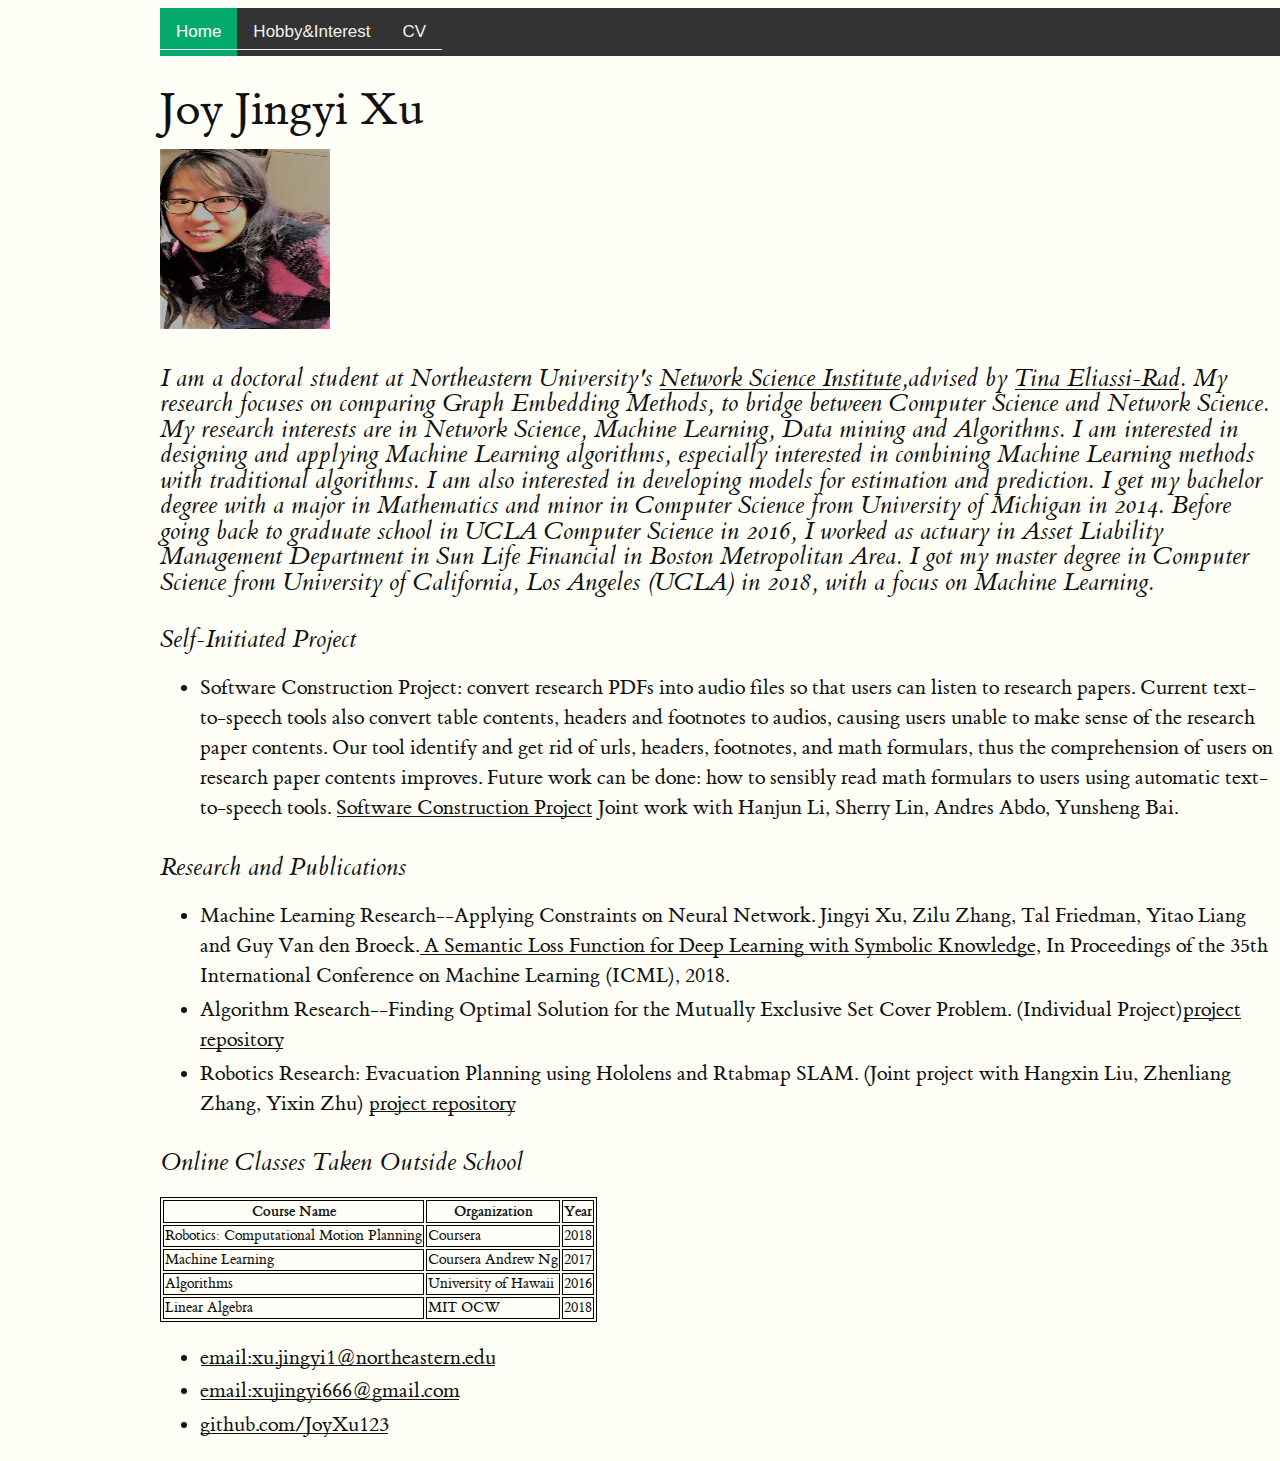
<file: index.html>
<!DOCTYPE html>
<html>
<head>
	<title>Joy Jingyi Xu's Home Page</title>
	<link rel="stylesheet" type="text/css" href="/css/tufte.css">

	<meta charset="utf-8">
  	<meta name="viewport" content="width=device-width, initial-scale=1.0, user-scalable=yes">
	<meta name="description" content="Personal website of Joy Jingyi Xu.">
	<meta property="og:title" content="Joy Jingyi Xu">
	<meta property="og:description" content="Personal website of Joy Jingyi Xu.">
	<meta property="og:image" content="https://JoyXu123.github.io/images/self.jpg">
  	<meta property="og:locale" content="en_US">
  	<meta property="og:type" content="website">
	<meta property="og:url" content="https://JoyXu123.github.io/">
</head>
	<body>
		<div class="topnav">
    		
        	<a class="active" href="/">Home</a>
			<a href="/hobby.html">Hobby&Interest</a>
			<a href="files/JingyiXu-CV-2021.pdf">CV</a>
    		
		</div>
		<div class="container">
    		<div>
        		<h1>Joy Jingyi Xu</h1>
			<img src="/images/self.jpg" alt="Joy's photo" width="170" height="180" >
			<h2>I am a doctoral student at Northeastern University's <a href="http://networkscienceinstitute.org" target="_blank">Network Science Institute</a>,advised by <a href="http://eliassi.org/" target="_blank">Tina Eliassi-Rad</a>.
				My research focuses on comparing Graph Embedding Methods, to bridge between Computer Science and Network Science.
				My research interests are in Network Science, Machine Learning, Data mining and Algorithms. 
				I am interested in designing and applying Machine Learning algorithms, especially interested in combining Machine Learning methods with traditional algorithms. I am also interested in developing models for estimation and prediction.

				I get my bachelor degree with a major in Mathematics and minor in Computer Science from University of Michigan in 2014. Before going back to graduate school in UCLA Computer Science in 2016, I worked as actuary in Asset Liability Management Department in Sun Life Financial in Boston Metropolitan Area. 
				I got my master degree in Computer Science from University of California, Los Angeles (UCLA) in 2018, with a focus on Machine Learning.
			</h2>
				
    		</div>
		</div><!-- /.container -->

		
		<div class="Project">
		  <h2>Self-Initiated Project</h2>
		  <ul>
		    <li>Software Construction Project: convert research PDFs into audio files so that users
		      can listen to research papers. Current text-to-speech tools also convert table contents, headers and footnotes 
		      to audios, causing users unable to make sense of the research paper contents. Our tool identify and get rid of
		      urls, headers, footnotes, and math formulars, thus the comprehension of users on research paper contents improves.
		      Future work can be done: how to sensibly read math formulars to users using automatic text-to-speech tools.
		      <a href="https://github.com/hanjunLi/130_Project" target="_blank">Software Construction Project</a>
		      Joint work with Hanjun Li, Sherry Lin, Andres Abdo, Yunsheng Bai.
		    </li>
		  </ul>

		</div><!-- /.Project -->

		<div class="Research">
		  <h2>Research and Publications</h2>
		  <ul>
		    <li>Machine Learning Research--Applying Constraints on Neural Network.
		      Jingyi Xu, Zilu Zhang, Tal Friedman, Yitao Liang and Guy Van den Broeck.<a href="http://web.cs.ucla.edu/~guyvdb/papers/XuICML18.pdf" target="_blank"> A Semantic Loss Function for Deep Learning with Symbolic Knowledge</a>, In Proceedings of the 35th International Conference on Machine Learning (ICML), 2018.</li>
		    <li>Algorithm Research--Finding Optimal Solution for the Mutually Exclusive Set Cover Problem. (Individual Project)<a href="https://github.com/JoyXu123/261-Ride-Sharing-Project" target="_blank">project repository </a> </li>
		    <li>Robotics Research: Evacuation Planning using Hololens and Rtabmap SLAM. (Joint project with Hangxin Liu, Zhenliang Zhang, Yixin Zhu) <a href="https://github.com/JoyXu123/Evacuation_Github" target="_blank"> project repository </a> </li>
		</div><!-- /.Research -->

		<!-- <div class="Classes">
		  <h2>Online Classes Taken Outside School</h2>
		  <ul>
		    <li> Coursera---Robotics: Computational Motion Planning</li>
		    <li> Coursera---Machine Learning </li>
		  </ul>
		</div> -->

		<h2>Online Classes Taken Outside School</h2>
		<table>
			<tr>
				<th>Course Name</th>
				<th>Organization</th>
				<th>Year</th>
			</tr>
			<tr>
				<td>Robotics: Computational Motion Planning</td>
				<td>Coursera</td>
				<td>2018</td>
			</tr>
			<tr>
				<td>Machine Learning</td>
				<td>Coursera Andrew Ng</td>
				<td>2017</td>
			</tr>
			<tr>
				<td>Algorithms</td>
				<td>University of Hawaii</td>
				<td>2016</td>
			</tr>
			<tr>
				<td>Linear Algebra</td>
				<td>MIT OCW</td>
				<td>2018</td>
			</tr>
		</table>
		


		
		<footer>
    		<ul>
				<li><a href="xu.jingyi1@northeastern.edu">email:xu.jingyi1@northeastern.edu</a></li>
        		<li><a href="xujingyi666@gmail.com">email:xujingyi666@gmail.com</a></li>
        		<li><a href="https://github.com/JoyXu123">github.com/JoyXu123</a></li>
			</ul>
		</footer>
	</body>
</html>
</file>
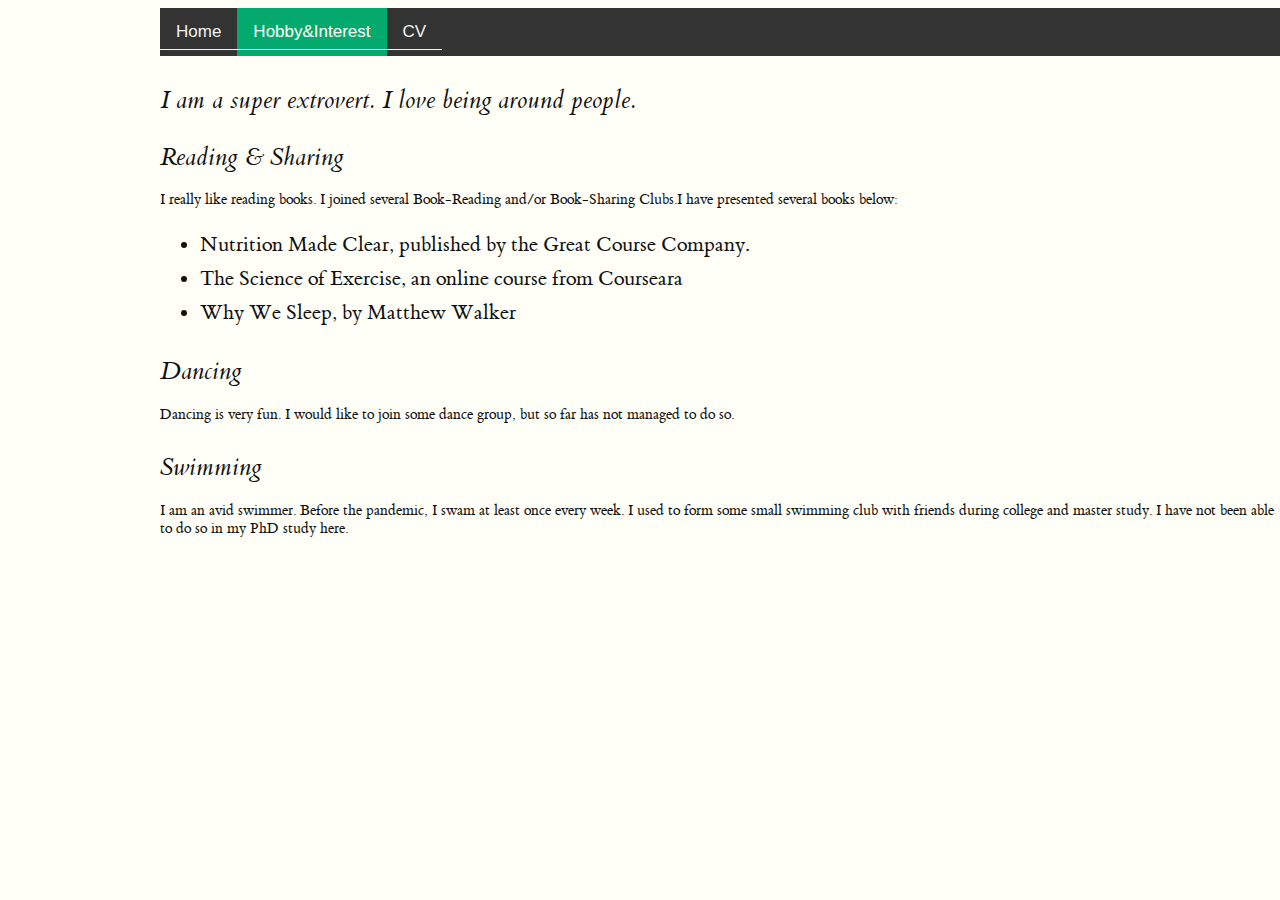
<file: hobby.html>
<!DOCTYPE html>
<html>
<head>
    <title>Joy Jingyi Xu's Hobby & Interest Page</title>
    <link rel="stylesheet" type="text/css" href="/css/tufte.css">
    <script src="https://code.jquery.com/jquery-3.5.1.min.js"></script>
    <script src="/js/script.js"></script>
</head>

<body>
    <nav class="topnav">
        <a href="/index.html">Home</a>
        <a class="active" href="/">Hobby&Interest</a>
        <a href="files/resume-Research-2021-Jingyi-Xu.pdf">CV</a>
    </nav>

    <div>
        <h2>I am a super extrovert. I love being around people.</h2>
    </div>

    <div class="hobbyList">
        <h2>Reading & Sharing</h2>
        I really like reading books. I joined several Book-Reading and/or Book-Sharing Clubs.I have presented several books below:
        <ul>
            <li>Nutrition Made Clear, published by the Great Course Company.</li>
            <li>The Science of Exercise, an online course from Courseara</li>
            <li>Why We Sleep, by Matthew Walker</li>
        </ul>
    </div>

    <div class="hobbyList">
        <h2>Dancing</h2>
        Dancing is very fun. I would like to join some dance group, but so far has not managed to do so.
    </div>

    <div class="hobbyList">
        <h2>Swimming</h2>
        I am an avid swimmer. Before the pandemic, I swam at least once every week. 
        I used to form some small swimming club with friends during college and master study.
        I have not been able to do so in my PhD study here.
    </div>
</body>
</html>
</file>
<file: css/tufte.css>
@charset "UTF-8";

/* Import ET Book styles
   adapted from https://github.com/edwardtufte/et-book/blob/gh-pages/et-book.css */

@font-face {
    font-family: "et-book";
    src: url("et-book/et-book-roman-line-figures/et-book-roman-line-figures.eot");
    src: url("et-book/et-book-roman-line-figures/et-book-roman-line-figures.eot?#iefix") format("embedded-opentype"), url("et-book/et-book-roman-line-figures/et-book-roman-line-figures.woff") format("woff"), url("et-book/et-book-roman-line-figures/et-book-roman-line-figures.ttf") format("truetype"), url("et-book/et-book-roman-line-figures/et-book-roman-line-figures.svg#etbookromanosf") format("svg");
    font-weight: normal;
    font-style: normal;
    font-display: swap;
}

@font-face {
    font-family: "et-book";
    src: url("et-book/et-book-display-italic-old-style-figures/et-book-display-italic-old-style-figures.eot");
    src: url("et-book/et-book-display-italic-old-style-figures/et-book-display-italic-old-style-figures.eot?#iefix") format("embedded-opentype"), url("et-book/et-book-display-italic-old-style-figures/et-book-display-italic-old-style-figures.woff") format("woff"), url("et-book/et-book-display-italic-old-style-figures/et-book-display-italic-old-style-figures.ttf") format("truetype"), url("et-book/et-book-display-italic-old-style-figures/et-book-display-italic-old-style-figures.svg#etbookromanosf") format("svg");
    font-weight: normal;
    font-style: italic;
    font-display: swap;
}

@font-face {
    font-family: "et-book";
    src: url("et-book/et-book-bold-line-figures/et-book-bold-line-figures.eot");
    src: url("et-book/et-book-bold-line-figures/et-book-bold-line-figures.eot?#iefix") format("embedded-opentype"), url("et-book/et-book-bold-line-figures/et-book-bold-line-figures.woff") format("woff"), url("et-book/et-book-bold-line-figures/et-book-bold-line-figures.ttf") format("truetype"), url("et-book/et-book-bold-line-figures/et-book-bold-line-figures.svg#etbookromanosf") format("svg");
    font-weight: bold;
    font-style: normal;
    font-display: swap;
}

@font-face {
    font-family: "et-book-roman-old-style";
    src: url("et-book/et-book-roman-old-style-figures/et-book-roman-old-style-figures.eot");
    src: url("et-book/et-book-roman-old-style-figures/et-book-roman-old-style-figures.eot?#iefix") format("embedded-opentype"), url("et-book/et-book-roman-old-style-figures/et-book-roman-old-style-figures.woff") format("woff"), url("et-book/et-book-roman-old-style-figures/et-book-roman-old-style-figures.ttf") format("truetype"), url("et-book/et-book-roman-old-style-figures/et-book-roman-old-style-figures.svg#etbookromanosf") format("svg");
    font-weight: normal;
    font-style: normal;
    font-display: swap;
}

/* Tufte CSS styles */

@media (max-width: 200px) {
    html {
        font-size: 11px;
    }
}

@media (min-width: 200px) {
    html {
        font-size: 12px;
    }
}

@media (min-width: 300px) {
    html {
        font-size: 13px;
    }
}

@media (min-width: 400px) {
    html {
        font-size: 14px;
    }
}

@media (min-width: 800px) {
    html {
        font-size: 15px;
    }
}

body {
    width: 87.5%;
    margin-left: auto;
    margin-right: auto;
    padding-left: 12.5%;
    font-family: et-book, Palatino, "Palatino Linotype", "Palatino LT STD", "Book Antiqua", Georgia, serif;
    background-color: #fffff8;
    color: #111;
    max-width: 1400px;
    counter-reset: sidenote-counter; 
}

h1 {
    font-weight: 400;
    margin-top: 2rem;
    margin-bottom: 1.0rem;
    font-size: 3.2rem;
    line-height: 1; 
}

h2 {
    font-style: italic;
    font-weight: 400;
    margin-top: 2.1rem;
    margin-bottom: 1.4rem;
    font-size: 1.7rem;
    line-height: 1; 
}

h3 {
     font-weight: 800;
    font-size: 1.1rem;
    line-height: 1;
}

hr {
    display: block;
    height: 1px;
    width: 55%;
    border: 0;
    border-top: 1px solid #ccc;
    margin: 1em 0;
    padding: 0; 
}

p.subtitle {
    font-style: italic;
    margin-top: 1rem;
    margin-bottom: 1rem;
    font-size: 1.8rem;
    display: block;
    line-height: 1; 
}

.numeral {
    font-family: et-book-roman-old-style; 
}

.danger {
    color: red; 
}

article {
    padding: 5rem 0rem; 
}

section {
    padding-bottom: 1rem;
}

p,
ol,
ul {
    font-size: 1.4rem;
    line-height: 2rem; 
}

p {
    margin-top: 1.4rem;
    margin-bottom: 1.4rem;
    padding-right: 0;
    vertical-align: baseline; 
}

/* Chapter Epigraphs */
div.epigraph {
    margin: 5em 0; 
}

div.epigraph > blockquote {
    margin-top: 3em;
    margin-bottom: 3em; 
}

div.epigraph > blockquote,
div.epigraph > blockquote > p {
    font-style: italic; 
}

div.epigraph > blockquote > footer {
    font-style: normal; 
}

div.epigraph > blockquote > footer > cite {
    font-style: italic; 
}
/* end chapter epigraphs styles */

blockquote {
    font-size: 1.4rem; 
}

blockquote p {
    width: 55%;
    margin-right: 40px; 
}

blockquote footer {
    width: 55%;
    font-size: 1.1rem;
    text-align: right; 
}

section > p,
section > footer,
section > table {
    width: 55%; 
}

/* 50 + 5 == 55, to be the same width as paragraph */
section > ol,
section > ul {
    width: 50%;
    -webkit-padding-start: 5%; 
}

li:not(:first-child) {
    margin-top: 0.25rem; 
}

figure {
    padding: 0;
    border: 0;
    font-size: 100%;
    font: inherit;
    vertical-align: baseline;
    max-width: 55%;
    -webkit-margin-start: 0;
    -webkit-margin-end: 0;
    margin: 0 0 3em 0; 
}

figcaption {
    float: right;
    clear: right;
    margin-top: 0;
    margin-bottom: 0;
    font-size: 1.1rem;
    line-height: 1.6;
    vertical-align: baseline;
    position: relative;
    max-width: 40%; 
}

figure.fullwidth figcaption {
    margin-right: 24%; 
}

/* Links: replicate underline that clears descenders */
a:link,
a:visited {
    color: inherit; 
}

.no-tufte-underline:link {
    background: unset;
    text-shadow: unset;
}

a:link, .tufte-underline, .hover-tufte-underline:hover {
    text-decoration: none;
    background: -webkit-linear-gradient(#fffff8, #fffff8), -webkit-linear-gradient(#fffff8, #fffff8), -webkit-linear-gradient(currentColor, currentColor);
    background: linear-gradient(#fffff8, #fffff8), linear-gradient(#fffff8, #fffff8), linear-gradient(currentColor, currentColor);
    -webkit-background-size: 0.05em 1px, 0.05em 1px, 1px 1px;
    -moz-background-size: 0.05em 1px, 0.05em 1px, 1px 1px;
    background-size: 0.05em 1px, 0.05em 1px, 1px 1px;
    background-repeat: no-repeat, no-repeat, repeat-x;
    /* text-shadow: 0.03em 0 #fffff8, -0.03em 0 #fffff8, 0 0.03em #fffff8, 0 -0.03em #fffff8, 0.06em 0 #fffff8, -0.06em 0 #fffff8, 0.09em 0 #fffff8, -0.09em 0 #fffff8, 0.12em 0 #fffff8, -0.12em 0 #fffff8, 0.15em 0 #fffff8, -0.15em 0 #fffff8;*/
    background-position: 0% 93%, 100% 93%, 0% 93%;  
}

@media screen and (-webkit-min-device-pixel-ratio: 0) {
    a:link, .tufte-underline, .hover-tufte-underline:hover {
        background-position-y: 87%, 87%, 87%;
    }
}

a:link::selection,
a:link::-moz-selection {
    text-shadow: 0.03em 0 #b4d5fe, -0.03em 0 #b4d5fe, 0 0.03em #b4d5fe, 0 -0.03em #b4d5fe, 0.06em 0 #b4d5fe, -0.06em 0 #b4d5fe, 0.09em 0 #b4d5fe, -0.09em 0 #b4d5fe, 0.12em 0 #b4d5fe, -0.12em 0 #b4d5fe, 0.15em 0 #b4d5fe, -0.15em 0 #b4d5fe;
    background: #b4d5fe;
}

/* Sidenotes, margin notes, figures, captions */
img {
    max-width: 100%; 
}

.sidenote,
.marginnote {
    float: right;
    clear: right;
    margin-right: -60%;
    width: 50%;
    margin-top: 0;
    margin-bottom: 0;
    font-size: 1.1rem;
    line-height: 1.3;
    vertical-align: baseline;
    position: relative; 
}

.sidenote-number {
    counter-increment: sidenote-counter; 
}

.sidenote-number:after,
.sidenote:before {
    font-family: et-book-roman-old-style;
    position: relative;
    vertical-align: baseline; 
}

.sidenote-number:after {
    content: counter(sidenote-counter);
    font-size: 1rem;
    top: -0.5rem;
    left: 0.1rem; 
}

.sidenote:before {
    content: counter(sidenote-counter) " ";
    font-size: 1rem;
    top: -0.5rem; 
}

blockquote .sidenote,
blockquote .marginnote {
    margin-right: -82%;
    min-width: 59%;
    text-align: left; 
}

div.fullwidth,
table.fullwidth {
    width: 100%; 
}

div.table-wrapper {
    overflow-x: auto;
    font-family: "Trebuchet MS", "Gill Sans", "Gill Sans MT", sans-serif; 
}

.sans {
    font-family: "Gill Sans", "Gill Sans MT", Calibri, sans-serif;
    letter-spacing: .03em; 
}

code, pre > code {
    font-family: Consolas, "Liberation Mono", Menlo, Courier, monospace;
    font-size: 1.0rem;
    line-height: 1.42;
    -webkit-text-size-adjust: 100%; /* Prevent adjustments of font size after orientation changes in iOS. See https://github.com/edwardtufte/tufte-css/issues/81#issuecomment-261953409 */
}

.sans > code {
    font-size: 1.2rem; 
}

h1 > code,
h2 > code,
h3 > code {
    font-size: 0.80em; 
}

.marginnote > code,
.sidenote > code {
    font-size: 1rem; 
}

pre > code {
    font-size: 0.9rem;
    width: 52.5%;
    margin-left: 2.5%;
    overflow-x: auto;
    display: block;
}

pre.fullwidth > code {
    width: 90%; 
}

.fullwidth {
    max-width: 90%;
    clear:both; 
}

span.newthought {
    font-variant: small-caps;
    font-size: 1.2em; 
}

input.margin-toggle {
    display: none; 
}

label.sidenote-number {
    display: inline; 
}

label.margin-toggle:not(.sidenote-number) {
    display: none; 
}

.iframe-wrapper {
    position: relative;
    padding-bottom: 56.25%; /* 16:9 */
    padding-top: 25px;
    height: 0; 
}

.iframe-wrapper iframe {
    position: absolute;
    top: 0;
    left: 0;
    width: 100%;
    height: 100%; 
}
.topnav {
    font-family: Arial, Helvetica, sans-serif;
    overflow: hidden;
    background-color: #333;
  }
  
.topnav a {
    float: left;
    color: #f2f2f2;
    text-align: center;
    padding: 14px 16px;
    text-decoration: none;
    font-size: 17px;
}

.topnav a:hover {
    background-color: #ddd;
    color: black;
}

.topnav a.active {
    background-color: #04AA6D;
    color: white;
}
table, th, td {
    border: 1px solid black;
}

@media (max-width: 760px) {
    body {
        width: 84%;
        padding-left: 8%;
        padding-right: 8%; 
    }
    
    hr,
    section > p,
    section > footer,
    section > table {
        width: 100%; 
    }
    
    pre > code {
        width: 97%; 
    }

    section > ol {
        width: 90%; 
    }

    section > ul {
        width: 90%; 
    }

    figure {
        max-width: 90%; 
    }
    
    figcaption,
    figure.fullwidth figcaption {
        margin-right: 0%;
        max-width: none; 
    }
    
    blockquote {
        margin-left: 1.5em;
        margin-right: 0em; 
    }

    blockquote p,
    blockquote footer {
        width: 100%; 
    }
    
    label.margin-toggle:not(.sidenote-number) {
        display: inline; 
    }

    .sidenote,
    .marginnote {
        display: none; 
    }
    
    .margin-toggle:checked + .sidenote,
    .margin-toggle:checked + .marginnote {
        display: block;
        float: left;
        left: 1rem;
        clear: both;
        width: 95%;
        margin: 1rem 2.5%;
        vertical-align: baseline;
        position: relative; 
    }

    label {
        cursor: pointer; 
    }

    div.table-wrapper,
    table {
        width: 85%; 
    }
    
    img {
        width: 100%;
    } 
}
</file>
